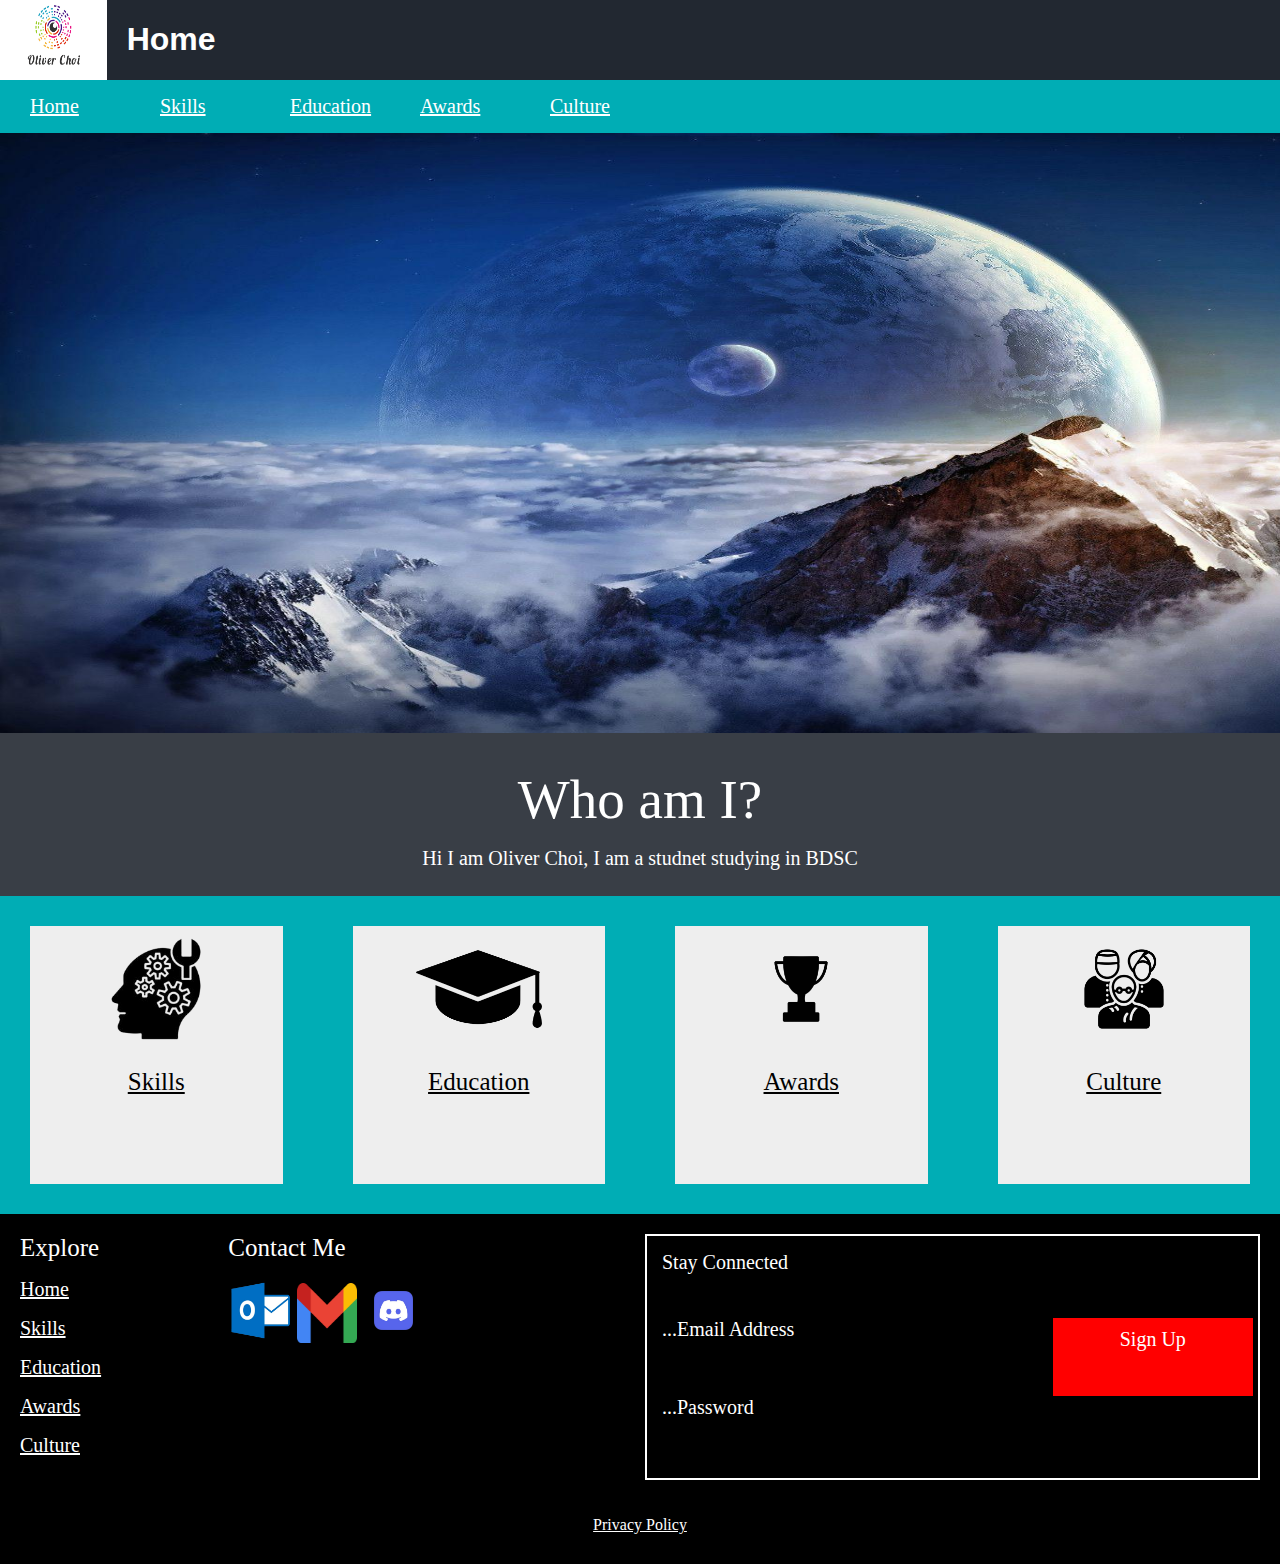
<file: index.html>
<!DOCTYPE html>
    <html lang="en">
        <head>
            <Title>Home</Title>
            <link rel="stylesheet" href="css/style.css" type="text/css">            
        </head>
        
        <body>            
            <div class="Wrapper">
                
                <div class="Header">
                    <div class="Logo">
                        <img src="Images/Logo.png" alt="Logo" width="65" height="65" id="LOGO_IMG">
                    </div>
                    <div class="Title"><a style="color: white; font-family: sans-serif;"><h1>Home</h1></a>
                    
                    
                    </div>
                </div>
                <div class="Navagation">
                    <div class="Home"><a href="index.html" style="color: white; font-family: Roboto; font-size: 20px;">Home</a></div>
                    <div class="Skills"><a href="Skills.html" style="color: white; font-family: Roboto; font-size: 20px;">Skills</a></div>
                    <div class="Education"><a href="Education.html" style="color: white; font-family: Roboto; font-size: 20px;">Education</a></div>
                    <div class="Awards"><a href="Awards.html" style="color: white; font-family: Roboto; font-size: 20px;">Awards</a></div>
                    <div class="Culture"><a href="Culture.html" style="color: white; font-family: Roboto; font-size: 20px;">Culture</a></div>
                </div>    
                <div class="ImageScrollbar">
                    <img src="Images/Planet_Wallpaper.jpg" alt="Planet_Wallpaper" width="1800" height="600">                
                </div>
                <div id="Content_Home">
                    <div class="Intro">
                        <p></p>
                        <a style="color: white; font-size: 55px; font-family: Roboto">Who am I?</a>
                        <p></p>
                        <a style="color: white; font-size: 20px; font-family: Roboto">Hi I am Oliver Choi, I am a studnet studying in BDSC</a>
                        <p></p>
                    
                    
                    
                    
                    </div>
                    <div class="Tabs">
                        <div class="SkillsT">
                            <img src="Images/Skills2.png" alt="Skills_logo" id="TABS_IMG">
                            <p></p>
                            <p></p>
                            <a href="Skills.html" style="color: black; font-size: 25px; font-family: Roboto;">Skills</a>
                            
                        </div>
                        <div class="EducationT">
                            
                            <img src="Images/Education.png" alt="Skills_logo" id="TABS_IMG">
                            <p></p>
                            <p></p>
                            <a href="Education.html" style="color: black; font-size: 25px; font-family: Roboto;">Education</a>
                        
                        </div>
                        <div class="AwardsT">
                            
                            <img src="Images/Awards.png" alt="Skills_logo" id="TABS_IMG">
                            <p></p>
                            <p></p>
                            <a href="Awards.html" style="color: black; font-size: 25px; font-family: Roboto;">Awards</a>
                                                
                        </div>
                        <div class="CultureT">
                            
                            <img src="Images/Culture.png" alt="Skills_logo" id="TABS_IMG">
                            <p></p>
                            <p></p>
                            <a href="Culture.html" style="color: black; font-size: 25px; font-family: Roboto;">Culture</a>
                            
                        </div>
                    </div>                                        
                </div> 
                <div class="Footer">
                    <div class="Explore">
                        <a style="color: white; font-size: 25px; font-family: Roboto;">Explore</a>
                        <p></p>
                        <a href="index.html" style="color: white; font-size: 20px; font-family: Roboto;">Home</a>
                        <p></p>
                        <a href="Skills.html" style="color: white; font-size: 20px; font-family: Roboto;">Skills</a>
                        <p></p>
                        <a href="Education.html" style="color: white; font-size: 20px; font-family: Roboto;">Education</a>
                        <p></p>
                        <a href="Awards.html" style="color: white; font-size: 20px; font-family: Roboto;">Awards</a>
                        <p></p>
                        <a href="Culture.html" style="color: white; font-size: 20px; font-family: Roboto;">Culture</a>
                    </div>
                    <div class="ContactMe">
                        <a style="color: white; font-size: 25px; font-family: Roboto;">Contact Me</a>
                        <p></p>
                        <a href="https://outlook.office.com/mail/"><img src="Images/Outlook_logo.png" alt="Outlook_logo" width="65" height="65"></a>
                        <a href="https://mail.google.com/mail/u/0/#inbox"><img src="Images/Gmail_logo.png" alt="Gmail_logo" width="60" height="60"></a>
                        <a href="https://discord.com/login"><img src="Images/Discord_logo.png" alt="Discord_logo" width="65" height="65"></a>
                    
                    </div>
                    <div class="Email"> <!--This is just for show-->
                        <div class="Stay_Connected"><a style="color: white; color: white; font-size: 20px; font-family: Roboto;">Stay Connected</a></div>
                        <div class="Email_Address"><a style="color: white; color: white; font-size: 20px; font-family: Roboto;">...Email Address</a></div>
                        <div class="Password"><a style="color: white; color: white; font-size: 20px; font-family: Roboto;">...Password</a></div>  <!--this is a joke-->
                        <div class="Sign_Up"><a style="color: white; color: white; font-size: 20px; font-family: Roboto;">Sign Up</a></div>
                    </div>
                    <div class="PrivacyPolicy">
                        <p></p>    
                        <a href="PrivacyPolicy.html" style="color: white;">Privacy Policy</a>
                    </div>
                    
                </div>                
            </div>
        </body>
    </html>
</file>
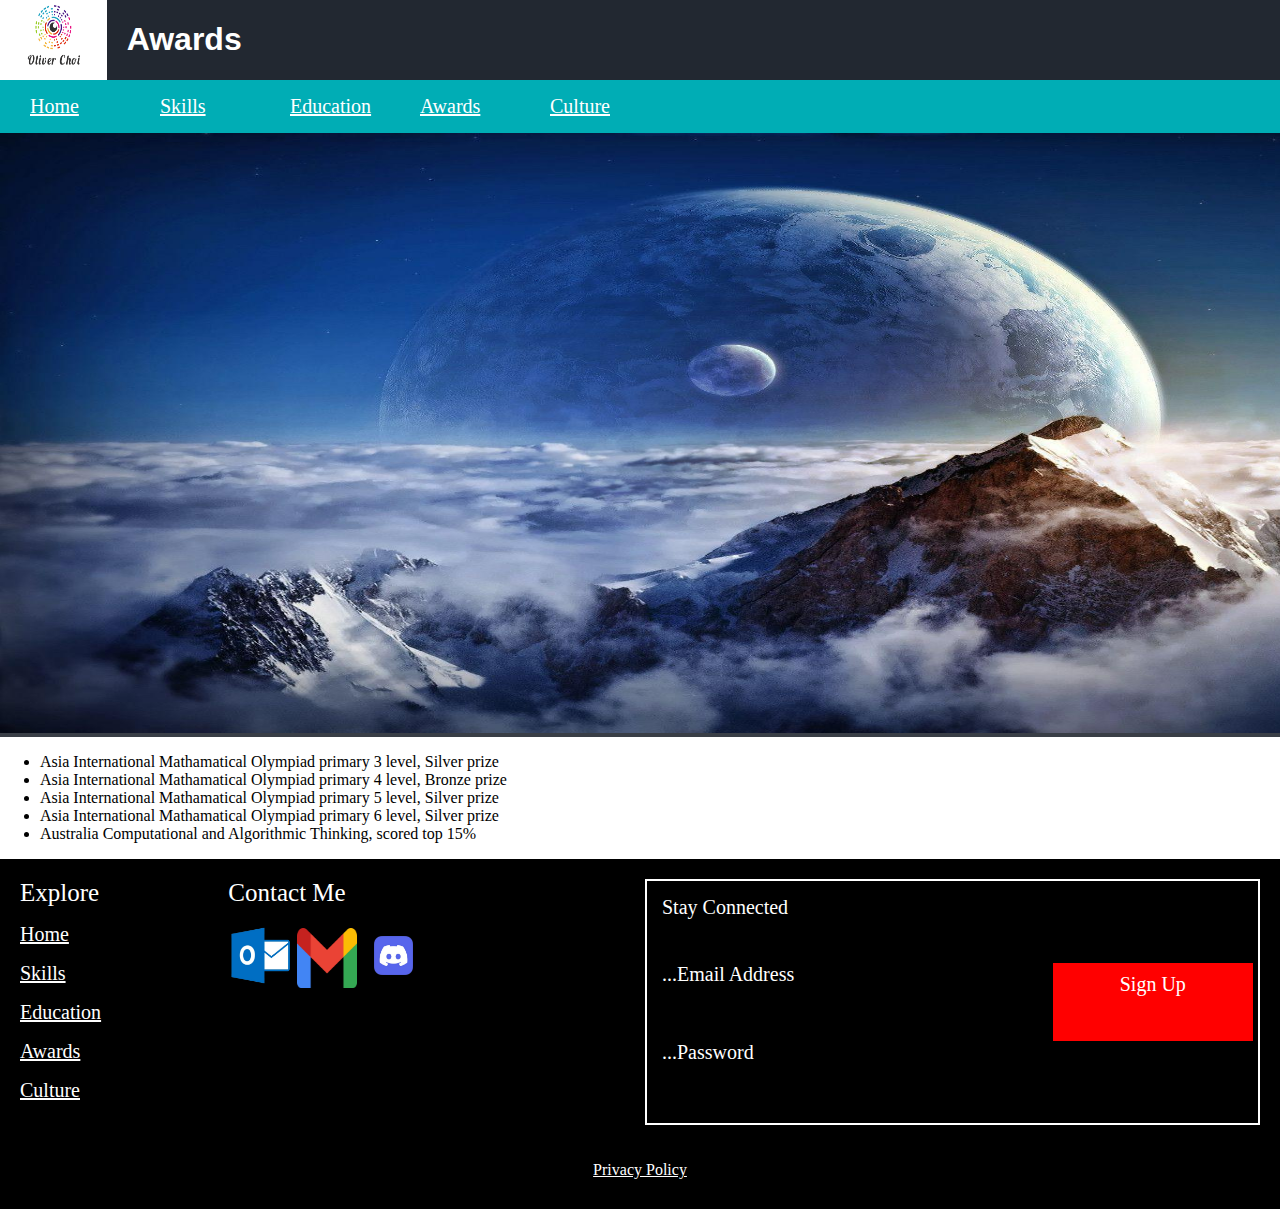
<file: Awards.html>
<!DOCTYPE html>
    <html lang="en">
        <head>
            <Title>Awards</Title>
            <link rel="stylesheet" href="css/style.css" type="text/css">
        </head>
        
        <body>            
            <div class="Wrapper">
                
                <div class="Header">
                    <div class="Logo">
                        <img src="Images/Logo.png" alt="Logo" width="65" height="65" id="LOGO_IMG">
                    </div>
                    <div class="Title"><a style="color: white; font-family: sans-serif;"><h1>Awards</h1></a>
                    
                    
                    </div>
                </div>
                <div class="Navagation">
                    <div class="Home"><a href="index.html" style="color: white; font-family: Roboto; font-size: 20px;">Home</a></div>
                    <div class="Skills"><a href="Skills.html" style="color: white; font-family: Roboto; font-size: 20px;">Skills</a></div>
                    <div class="Education"><a href="Education.html" style="color: white; font-family: Roboto; font-size: 20px;">Education</a></div>
                    <div class="Awards"><a href="Awards.html" style="color: white; font-family: Roboto; font-size: 20px;">Awards</a></div>
                    <div class="Culture"><a href="Culture.html" style="color: white; font-family: Roboto; font-size: 20px;">Culture</a></div>
                </div>    
                <div class="ImageScrollbar">
                    <img src="Images/Planet_Wallpaper.jpg" alt="Planet_Wallpaper" width="1800" height="600">                
                </div>
                <div id="Content_Awards">
                    <ul>
                        <li>Asia International Mathamatical Olympiad primary 3 level, Silver prize</li>
                        <li>Asia International Mathamatical Olympiad primary 4 level, Bronze prize</li>
                        <li>Asia International Mathamatical Olympiad primary 5 level, Silver prize</li>
                        <li>Asia International Mathamatical Olympiad primary 6 level, Silver prize</li>
                        <li>Australia Computational and Algorithmic Thinking, scored top 15%</li>
                        
                    </ul>
                                                            
                </div> 
                <div class="Footer">
                    <div class="Explore">
                        <a style="color: white; font-size: 25px; font-family: Roboto;">Explore</a>
                        <p></p>
                        <a href="index.html" style="color: white; font-size: 20px; font-family: Roboto;">Home</a>
                        <p></p>
                        <a href="Skills.html" style="color: white; font-size: 20px; font-family: Roboto;">Skills</a>
                        <p></p>
                        <a href="Education.html" style="color: white; font-size: 20px; font-family: Roboto;">Education</a>
                        <p></p>
                        <a href="Awards.html" style="color: white; font-size: 20px; font-family: Roboto;">Awards</a>
                        <p></p>
                        <a href="Culture.html" style="color: white; font-size: 20px; font-family: Roboto;">Culture</a>
                    </div>
                    <div class="ContactMe">
                        <a style="color: white; font-size: 25px; font-family: Roboto;">Contact Me</a>
                        <p></p>
                        <a href="https://outlook.office.com/mail/"><img src="Images/Outlook_logo.png" alt="Outlook_logo" width="65" height="65"></a>
                        <a href="https://mail.google.com/mail/u/0/#inbox"><img src="Images/Gmail_logo.png" alt="Gmail_logo" width="60" height="60"></a>
                        <a href="https://discord.com/login"><img src="Images/Discord_logo.png" alt="Discord_logo" width="65" height="65"></a>
                    
                    </div>
                    <div class="Email"> <!--This is just for show-->
                        <div class="Stay_Connected"><a style="color: white; color: white; font-size: 20px; font-family: Roboto;">Stay Connected</a></div>
                        <div class="Email_Address"><a style="color: white; color: white; font-size: 20px; font-family: Roboto;">...Email Address</a></div>
                        <div class="Password"><a style="color: white; color: white; font-size: 20px; font-family: Roboto;">...Password</a></div>  <!--this is a joke-->
                        <div class="Sign_Up"><a style="color: white; color: white; font-size: 20px; font-family: Roboto;">Sign Up</a></div>
                    </div>
                    <div class="PrivacyPolicy">
                        <p></p>    
                        <a href="PrivacyPolicy.html" style="color: white;">Privacy Policy</a>
                    </div>
                    
                </div>                
            </div>
        </body>
    </html>
</file>
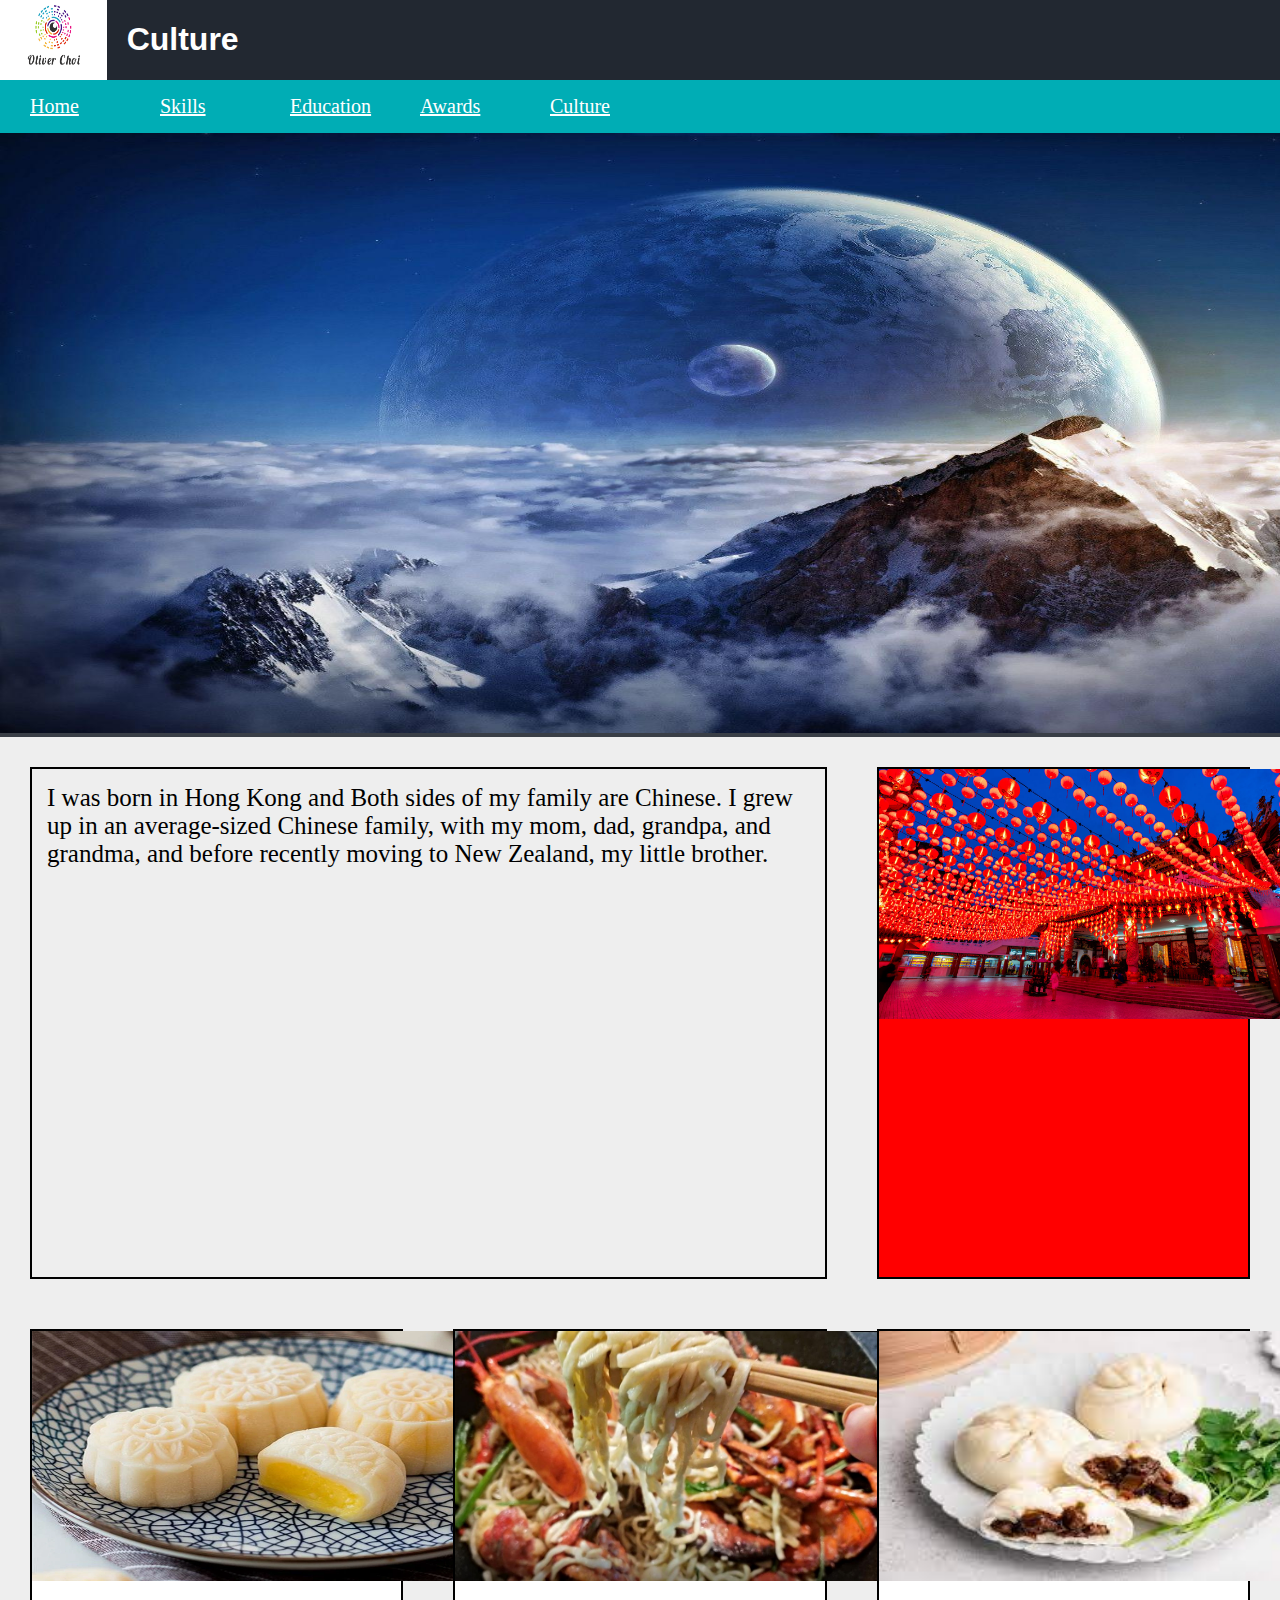
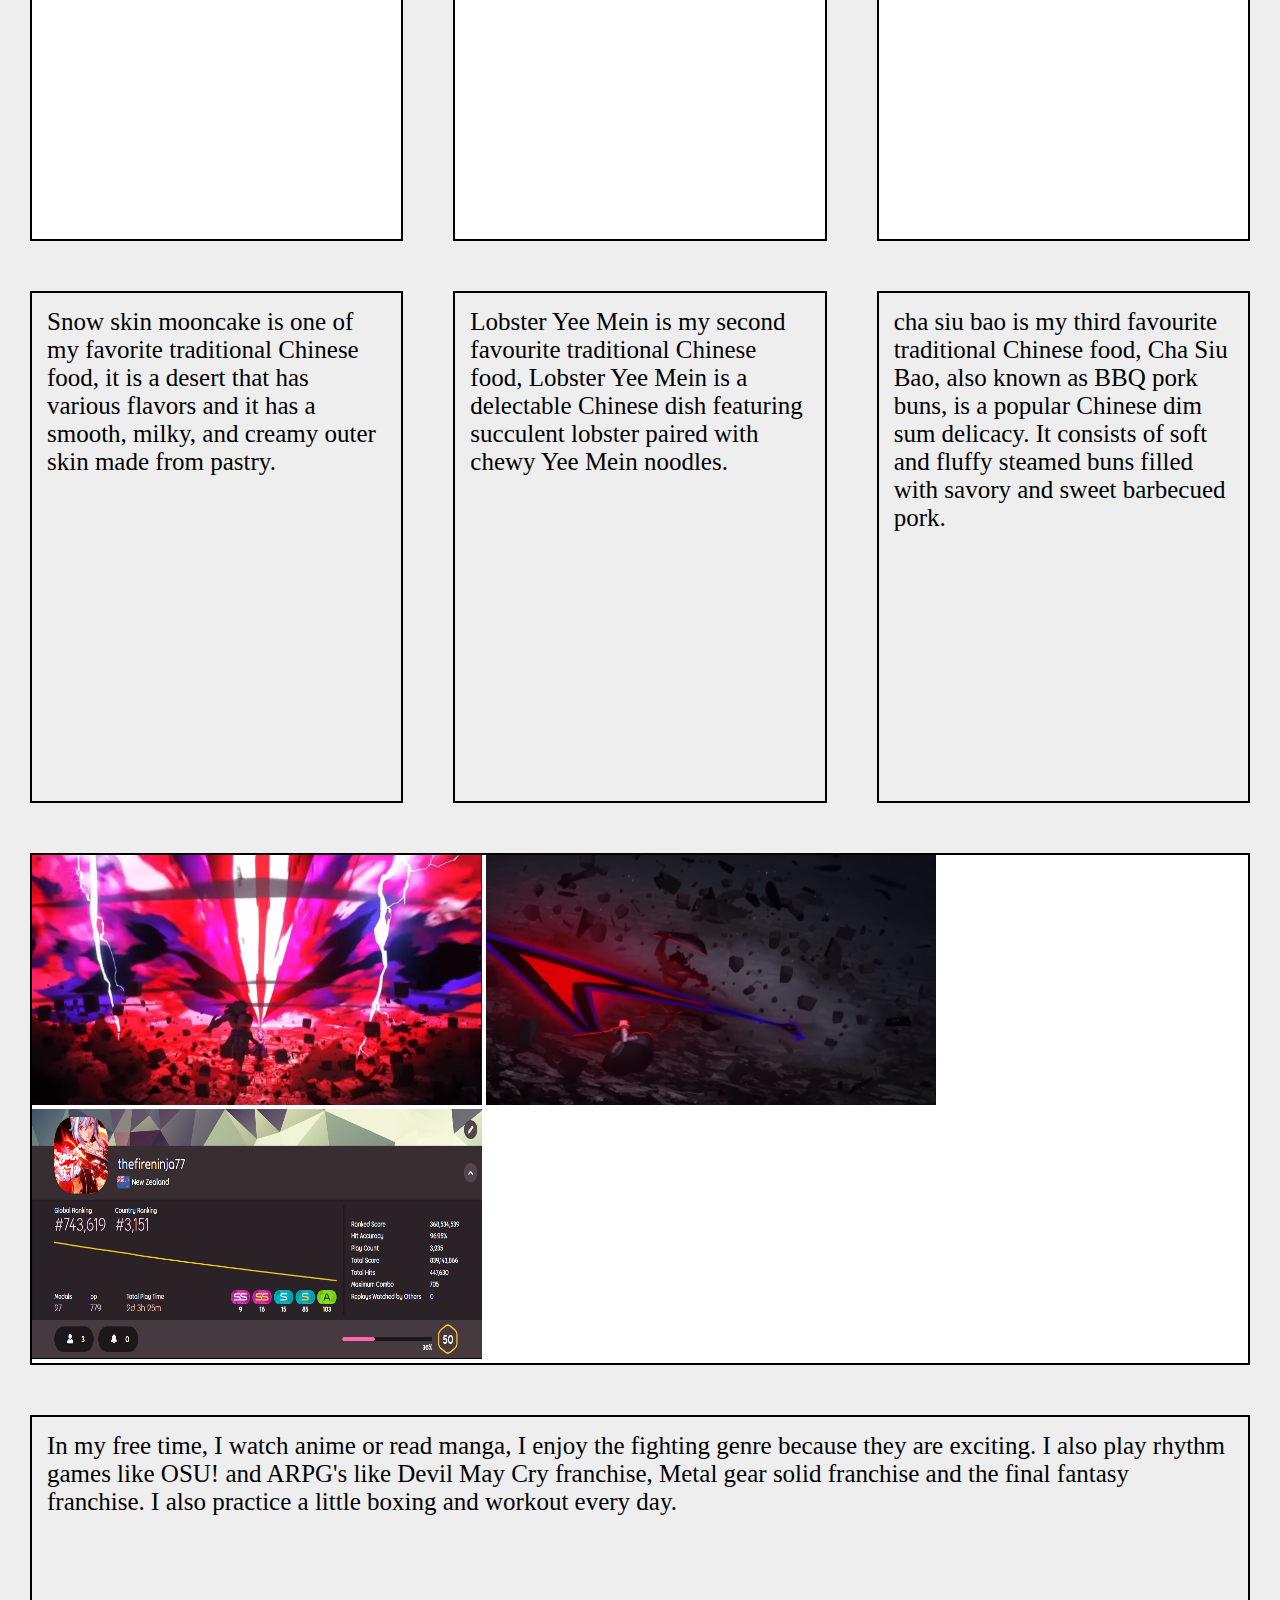
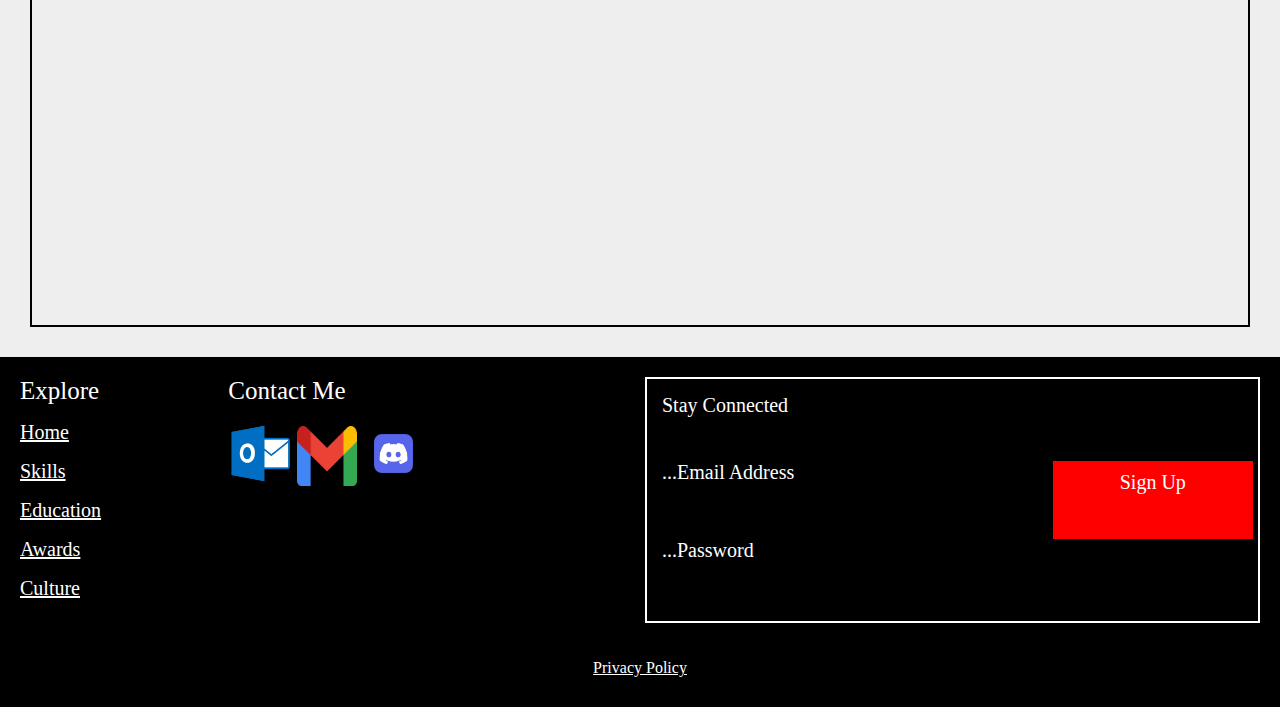
<file: Culture.html>
<!DOCTYPE html>
    <html lang="en">
        <head>
            <Title>Culture</Title>
            <link rel="stylesheet" href="css/style.css" type="text/css">
        </head>
        
        <body>            
            <div class="Wrapper">
                
                <div class="Header">
                    <div class="Logo">
                        <img src="Images/Logo.png" alt="Logo" width="65" height="65" id="LOGO_IMG">
                    </div>
                    <div class="Title"><a style="color: white; font-family: sans-serif;"><h1>Culture</h1></a>
                    
                    
                    </div>
                </div>
                <div class="Navagation">
                    <div class="Home"><a href="index.html" style="color: white; font-family: Roboto; font-size: 20px;">Home</a></div>
                    <div class="Skills"><a href="Skills.html" style="color: white; font-family: Roboto; font-size: 20px;">Skills</a></div>
                    <div class="Education"><a href="Education.html" style="color: white; font-family: Roboto; font-size: 20px;">Education</a></div>
                    <div class="Awards"><a href="Awards.html" style="color: white; font-family: Roboto; font-size: 20px;">Awards</a></div>
                    <div class="Culture"><a href="Culture.html" style="color: white; font-family: Roboto; font-size: 20px;">Culture</a></div>
                </div>    
                <div class="ImageScrollbar">
                    <img src="Images/Planet_Wallpaper.jpg" alt="Planet_Wallpaper" width="1800" height="600">                
                </div>





                <div id="Content_Culture">
                    <div class="Asian_TXT">
                        <a style="color: black; font-family: Roboto; font-size: 25px;">I was born in Hong Kong and Both sides of my family are Chinese. I grew up in an average-sized Chinese family, with my mom, dad, grandpa, and grandma, and before recently moving to New Zealand, my little brother.</a>
                        

                    </div>
                    <div class="Asian_IMG">
                        <img src="Images/Asian.png" alt="Asian_img" width="450" height="250">


                    </div>     

                    <div class="Food1_TXT">
                        <a style="color: black; font-family: Roboto; font-size: 25px;">Snow skin mooncake is one of my favorite traditional Chinese food, it is a desert that has various flavors and it has a smooth, milky, and creamy outer skin made from pastry.</a>
                        

                    </div>
                    <div class="Food1_IMG">
                        <img src="Images/Food1.png" alt="Food1_IMG" width="450" height="250">


                    </div>
                    <div class="Food2_TXT">
                        <a style="color: black; font-family: Roboto; font-size: 25px;">Lobster Yee Mein is my second favourite traditional Chinese food, Lobster Yee Mein is a delectable Chinese dish featuring succulent lobster paired with chewy Yee Mein noodles.</a>
                        

                    </div>
                    <div class="Food2_IMG">
                        <img src="Images/Food2.png" alt="Food2_IMG" width="450" height="250">


                    </div>
                    <div class="Food3_TXT">
                        <a style="color: black; font-family: Roboto; font-size: 25px;">cha siu bao is my third favourite traditional Chinese food, Cha Siu Bao, also known as BBQ pork buns, is a popular Chinese dim sum delicacy. It consists of soft and fluffy steamed buns filled with savory and sweet barbecued pork.</a>
                        

                    </div>
                    <div class="Food3_IMG">
                        <img src="Images/Food3.png" alt="Food3_IMG" width="450" height="250">


                    </div>
                    <div class="Intrests_TXT">
                        <a style="color: black; font-family: Roboto; font-size: 25px;">In my free time, I watch anime or read manga, I enjoy the fighting genre because they are exciting. I also play rhythm games like OSU! and ARPG's like Devil May Cry franchise, Metal gear solid franchise and the final fantasy franchise. I also practice a little boxing and workout every day.</a>
                        

                    </div>
                    <div class="Intrests_IMG">
                        <img src="Images/Anime.png" alt="Asian_IMG" width="450" height="250">
                        <img src="Images/Anime2.png" alt="OSU" width="450" height="250">
                        <img src="Images/OSU.png" alt="OSU" width="450" height="250">
                    </div>



                </div> 







                <div class="Footer">
                    <div class="Explore">
                        <a style="color: white; font-size: 25px; font-family: Roboto;">Explore</a>
                        <p></p>
                        <a href="index.html" style="color: white; font-size: 20px; font-family: Roboto;">Home</a>
                        <p></p>
                        <a href="Skills.html" style="color: white; font-size: 20px; font-family: Roboto;">Skills</a>
                        <p></p>
                        <a href="Education.html" style="color: white; font-size: 20px; font-family: Roboto;">Education</a>
                        <p></p>
                        <a href="Awards.html" style="color: white; font-size: 20px; font-family: Roboto;">Awards</a>
                        <p></p>
                        <a href="Culture.html" style="color: white; font-size: 20px; font-family: Roboto;">Culture</a>
                    </div>
                    <div class="ContactMe">
                        <a style="color: white; font-size: 25px; font-family: Roboto;">Contact Me</a>
                        <p></p>
                        <a href="https://outlook.office.com/mail/"><img src="Images/Outlook_logo.png" alt="Outlook_logo" width="65" height="65"></a>
                        <a href="https://mail.google.com/mail/u/0/#inbox"><img src="Images/Gmail_logo.png" alt="Gmail_logo" width="60" height="60"></a>
                        <a href="https://discord.com/login"><img src="Images/Discord_logo.png" alt="Discord_logo" width="65" height="65"></a>
                    
                    </div>
                    <div class="Email"> <!--This is just for show-->
                        <div class="Stay_Connected"><a style="color: white; color: white; font-size: 20px; font-family: Roboto;">Stay Connected</a></div>
                        <div class="Email_Address"><a style="color: white; color: white; font-size: 20px; font-family: Roboto;">...Email Address</a></div>
                        <div class="Password"><a style="color: white; color: white; font-size: 20px; font-family: Roboto;">...Password</a></div>  <!--this is a joke-->
                        <div class="Sign_Up"><a style="color: white; color: white; font-size: 20px; font-family: Roboto;">Sign Up</a></div>
                    </div>
                    <div class="PrivacyPolicy">
                        <p></p>    
                        <a href="PrivacyPolicy.html" style="color: white;">Privacy Policy</a>
                    </div>
                    
                </div>                
            </div>
        </body>
    </html>
</file>
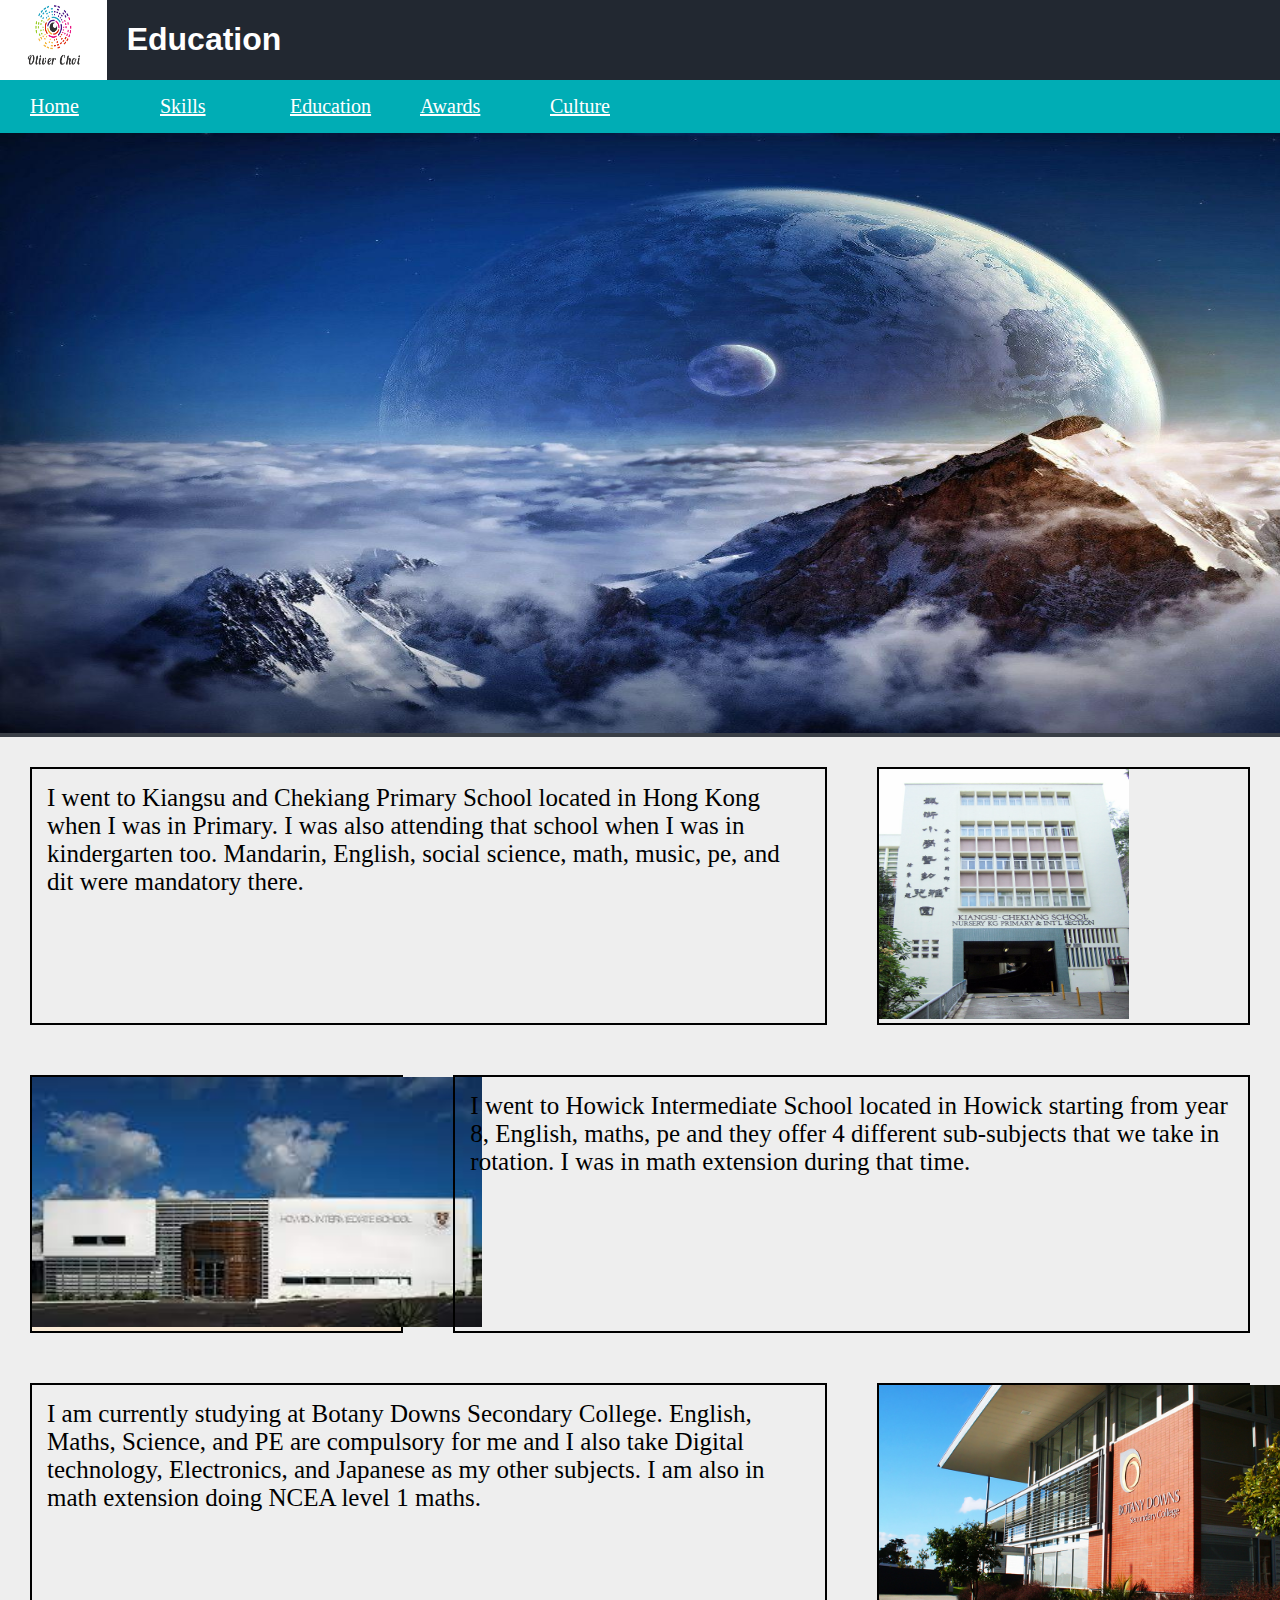
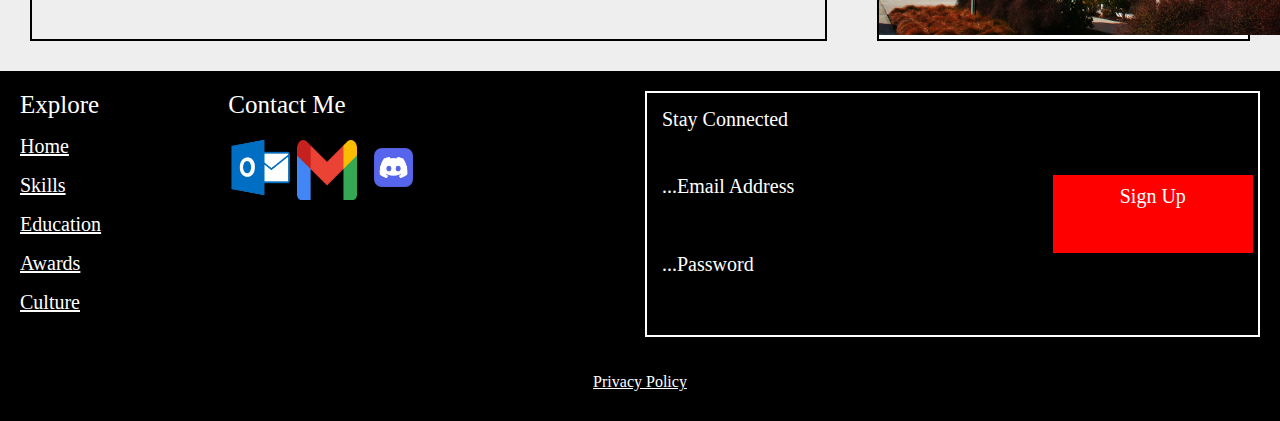
<file: Education.html>
<!DOCTYPE html>
    <html lang="en">
        <head>
            <Title>Education</Title>
            <link rel="stylesheet" href="css/style.css" type="text/css">
        </head>
        
        <body>            
            <div class="Wrapper">
                
                <div class="Header">
                    <div class="Logo">
                        <img src="Images/Logo.png" alt="Logo" width="65" height="65" id="LOGO_IMG">
                    </div>
                    <div class="Title"><a style="color: white; font-family: sans-serif;"><h1>Education</h1></a>
                    
                    
                    </div>
                </div>
                <div class="Navagation">
                    <div class="Home"><a href="index.html" style="color: white; font-family: Roboto; font-size: 20px;">Home</a></div>
                    <div class="Skills"><a href="Skills.html" style="color: white; font-family: Roboto; font-size: 20px;">Skills</a></div>
                    <div class="Education"><a href="Education.html" style="color: white; font-family: Roboto; font-size: 20px;">Education</a></div>
                    <div class="Awards"><a href="Awards.html" style="color: white; font-family: Roboto; font-size: 20px;">Awards</a></div>
                    <div class="Culture"><a href="Culture.html" style="color: white; font-family: Roboto; font-size: 20px;">Culture</a></div>
                </div>    
                <div class="ImageScrollbar">
                    <img src="Images/Planet_Wallpaper.jpg" alt="Planet_Wallpaper" width="1800" height="600">                
                </div>



                <div id="Content_Education">
                    <div class="KCPS_TXT">
                        <a style="color: black; font-family: Roboto; font-size: 25px;">I went to Kiangsu and Chekiang Primary School located in Hong Kong when I was in Primary. I was also attending that school when I was in kindergarten too. Mandarin, English, social science, math, music, pe, and dit were mandatory there.</a>
                        

                    </div>
                    <div class="KCPS_IMG">
                        <img src="Images/KCPS.png" alt="KCPS_IMG" width="250" height="250">


                    </div>
                    <div class="HIS_IMG">
                        <img src="Images/HIS.png" alt="HIS_IMG" width="450" height="250">
                        

                    </div>
                    <div class="HIS_TXT">
                        <a style="color: black; font-family: Roboto; font-size: 25px;">I went to Howick Intermediate School located in Howick starting from year 8, English, maths, pe and they offer 4 different sub-subjects that we take in rotation. I was in math extension during that time.</a>


                    </div>
                    <div class="BDSC_TXT">
                        <a style="color: black; font-family: Roboto; font-size: 25px;">I am currently studying at Botany Downs Secondary College. English, Maths, Science, and PE are compulsory for me and I also take Digital technology, Electronics, and Japanese as my other subjects. I am also in math extension doing NCEA level 1 maths.</a>


                    </div>
                    <div class="BDSC_IMG">
                        <img src="Images/BDSC.png" alt="BDSC_IMG" width="450" height="250">


                    </div>
                    
                    

                </div>        
                <div class="Footer">
                    <div class="Explore">
                        <a style="color: white; font-size: 25px; font-family: Roboto;">Explore</a>
                        <p></p>
                        <a href="index.html" style="color: white; font-size: 20px; font-family: Roboto;">Home</a>
                        <p></p>
                        <a href="Skills.html" style="color: white; font-size: 20px; font-family: Roboto;">Skills</a>
                        <p></p>
                        <a href="Education.html" style="color: white; font-size: 20px; font-family: Roboto;">Education</a>
                        <p></p>
                        <a href="Awards.html" style="color: white; font-size: 20px; font-family: Roboto;">Awards</a>
                        <p></p>
                        <a href="Culture.html" style="color: white; font-size: 20px; font-family: Roboto;">Culture</a>
                    </div>
                    <div class="ContactMe">
                        <a style="color: white; font-size: 25px; font-family: Roboto;">Contact Me</a>
                        <p></p>
                        <a href="https://outlook.office.com/mail/"><img src="Images/Outlook_logo.png" alt="Outlook_logo" width="65" height="65"></a>
                        <a href="https://mail.google.com/mail/u/0/#inbox"><img src="Images/Gmail_logo.png" alt="Gmail_logo" width="60" height="60"></a>
                        <a href="https://discord.com/login"><img src="Images/Discord_logo.png" alt="Discord_logo" width="65" height="65"></a>
                    
                    </div>
                    <div class="Email"> <!--This is just for show-->
                        <div class="Stay_Connected"><a style="color: white; color: white; font-size: 20px; font-family: Roboto;">Stay Connected</a></div>
                        <div class="Email_Address"><a style="color: white; color: white; font-size: 20px; font-family: Roboto;">...Email Address</a></div>
                        <div class="Password"><a style="color: white; color: white; font-size: 20px; font-family: Roboto;">...Password</a></div>  <!--this is a joke-->
                        <div class="Sign_Up"><a style="color: white; color: white; font-size: 20px; font-family: Roboto;">Sign Up</a></div>
                    </div>
                    <div class="PrivacyPolicy">
                        <p></p>    
                        <a href="PrivacyPolicy.html" style="color: white;">Privacy Policy</a>
                    </div>
                    
                </div>                
            </div>
        </body>
    </html>
</file>
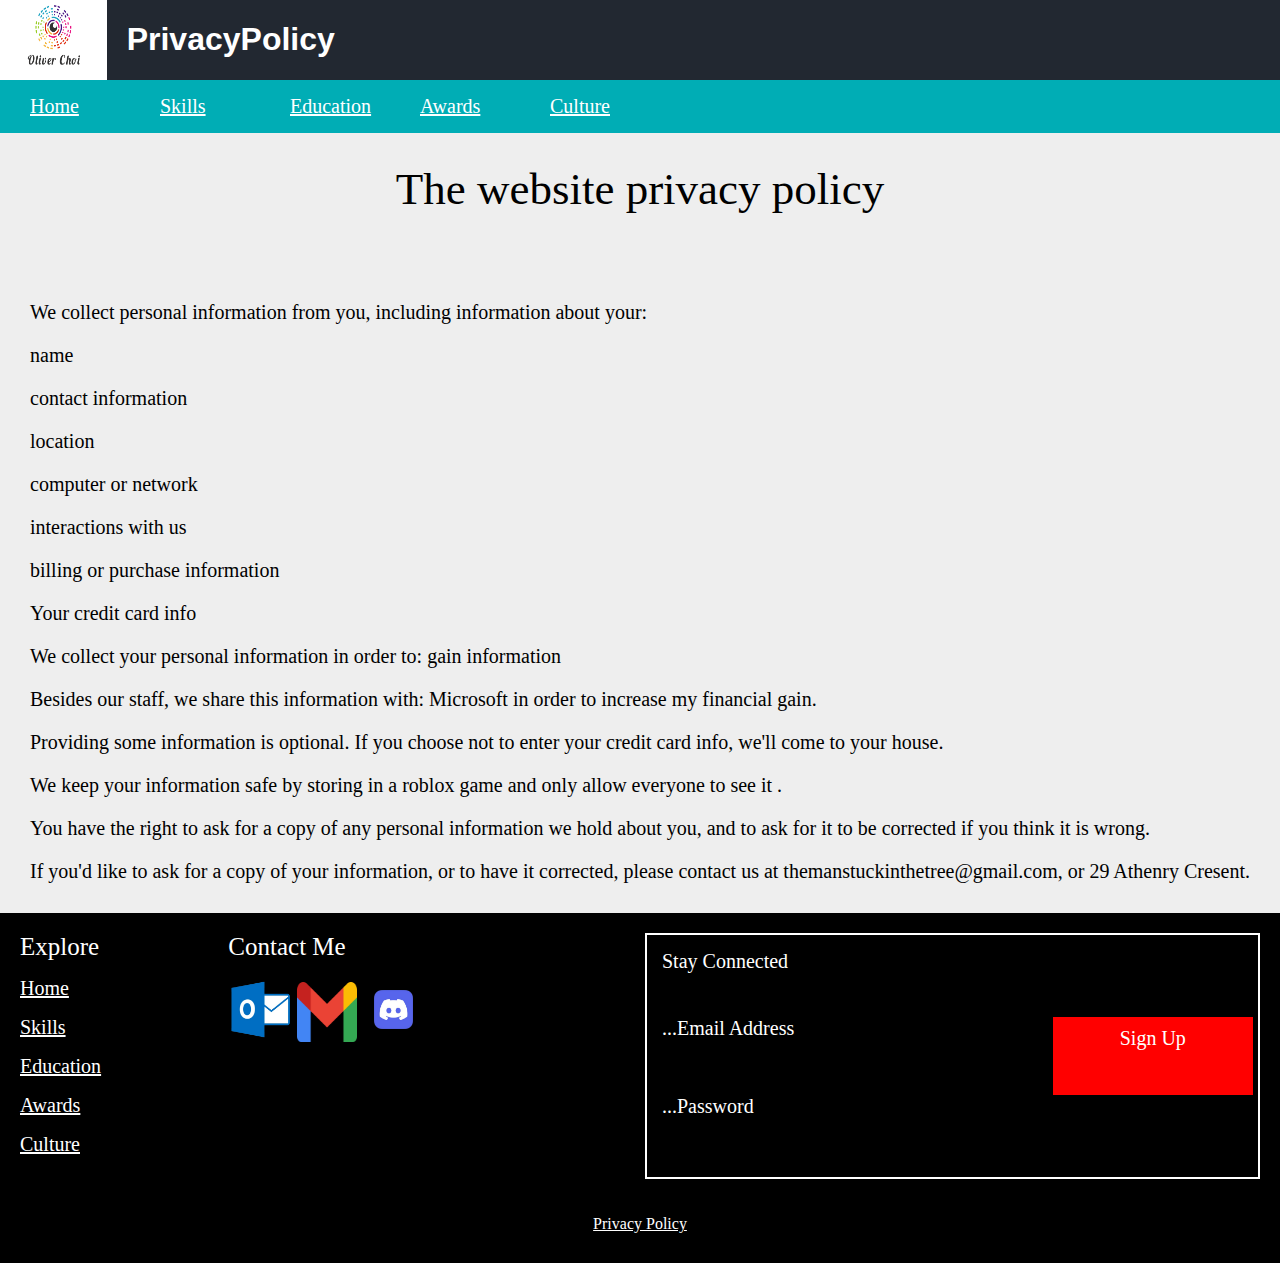
<file: PrivacyPolicy.html>
<!DOCTYPE html>
    <html lang="en">
        <head>
            <Title>PrivacyPolicy</Title>
            <link rel="stylesheet" href="css/style.css" type="text/css">
        </head>
        
        <body>            
            <div class="Wrapper">
                
                <div class="Header">
                    <div class="Logo">
                        <img src="Images/Logo.png" alt="Logo" width="65" height="65" id="LOGO_IMG">
                    </div>
                    <div class="Title"><a style="color: white; font-family: sans-serif;"><h1>PrivacyPolicy</h1></a>
                    
                    
                    </div>
                </div>
                <div class="Navagation">
                    <div class="Home"><a href="index.html" style="color: white; font-family: Roboto; font-size: 20px;">Home</a></div>
                    <div class="Skills"><a href="Skills.html" style="color: white; font-family: Roboto; font-size: 20px;">Skills</a></div>
                    <div class="Education"><a href="Education.html" style="color: white; font-family: Roboto; font-size: 20px;">Education</a></div>
                    <div class="Awards"><a href="Awards.html" style="color: white; font-family: Roboto; font-size: 20px;">Awards</a></div>
                    <div class="Culture"><a href="Culture.html" style="color: white; font-family: Roboto; font-size: 20px;">Culture</a></div>
                </div>    
                
                <div id="Content_PrivacyPolicy">
                    <div id="PrivacyPolicy_Title">
                        <a style="color: black; font-family: Roboto; font-size: 45px;">The website privacy policy</a>
                        <p></p>
                    </div>
                    <div id="PrivacyPolicy_Content">
                        <a style="color: black; font-family: Roboto; font-size: 20px;">
                            We collect personal information from you, including information about your:
                            <p></p>
                            name
                            <p></p>
                            contact information
                            <p></p>
                            location
                            <p></p>
                            computer or network
                            <p></p>
                            interactions with us
                            <p></p>
                            billing or purchase information
                            <p></p>
                            Your credit card info
                            <p></p>
                            We collect your personal information in order to: gain information
                            <p></p>
                            Besides our staff, we share this information with: Microsoft in order to increase my financial gain.
                            <p></p>
                            Providing some information is optional. If you choose not to enter your credit card info, we'll come to your house.
                            <p></p>
                            We keep your information safe by storing in a roblox game and only allow everyone to see it .
                            <p></p>
                            You have the right to ask for a copy of any personal information we hold about you, and to ask for it to be corrected if you think it is wrong.
                            <p></p>
                            If you'd like to ask for a copy of your information, or to have it corrected, please contact us at themanstuckinthetree@gmail.com, or 29 Athenry Cresent.
                        </a>                    
                    </div>   
                </div> 
                <div class="Footer">
                    <div class="Explore">
                        <a style="color: white; font-size: 25px; font-family: Roboto;">Explore</a>
                        <p></p>
                        <a href="index.html" style="color: white; font-size: 20px; font-family: Roboto;">Home</a>
                        <p></p>
                        <a href="Skills.html" style="color: white; font-size: 20px; font-family: Roboto;">Skills</a>
                        <p></p>
                        <a href="Education.html" style="color: white; font-size: 20px; font-family: Roboto;">Education</a>
                        <p></p>
                        <a href="Awards.html" style="color: white; font-size: 20px; font-family: Roboto;">Awards</a>
                        <p></p>
                        <a href="Culture.html" style="color: white; font-size: 20px; font-family: Roboto;">Culture</a>
                    </div>
                    <div class="ContactMe">
                        <a style="color: white; font-size: 25px; font-family: Roboto;">Contact Me</a>
                        <p></p>
                        <a href="https://outlook.office.com/mail/"><img src="Images/Outlook_logo.png" alt="Outlook_logo" width="65" height="65"></a>
                        <a href="https://mail.google.com/mail/u/0/#inbox"><img src="Images/Gmail_logo.png" alt="Gmail_logo" width="60" height="60"></a>
                        <a href="https://discord.com/login"><img src="Images/Discord_logo.png" alt="Discord_logo" width="65" height="65"></a>
                    
                    </div>
                    <div class="Email"> <!--This is just for show-->
                        <div class="Stay_Connected"><a style="color: white; color: white; font-size: 20px; font-family: Roboto;">Stay Connected</a></div>
                        <div class="Email_Address"><a style="color: white; color: white; font-size: 20px; font-family: Roboto;">...Email Address</a></div>
                        <div class="Password"><a style="color: white; color: white; font-size: 20px; font-family: Roboto;">...Password</a></div>  <!--this is a joke-->
                        <div class="Sign_Up"><a style="color: white; color: white; font-size: 20px; font-family: Roboto;">Sign Up</a></div>
                    </div>
                    <div class="PrivacyPolicy">
                        <p></p>    
                        <a href="PrivacyPolicy.html" style="color: white;">Privacy Policy</a>
                    </div>
                    
                </div>                
            </div>
        </body>
    </html> <!--The website privacy policy
        We collect personal information from you, including information about your:
        name
        contact information
        location
        computer or network
        interactions with us
        billing or purchase information
        Your credit card info
        We collect your personal information in order to: gain information
        Besides our staff, we share this information with: Microsoft in order to increase my financial gain.
        Providing some information is optional. If you choose not to enter your credit card info, we'll come to your house.
        We keep your information safe by storing in a roblox game and only allow everyone to see it .
        You have the right to ask for a copy of any personal information we hold about you, and to ask for it to be corrected if you think it is wrong.
        If you'd like to ask for a copy of your information, or to have it corrected, please contact us at themanstuckinthetree@gmail.com, or 29 Athenry Cresent.-->
</file>
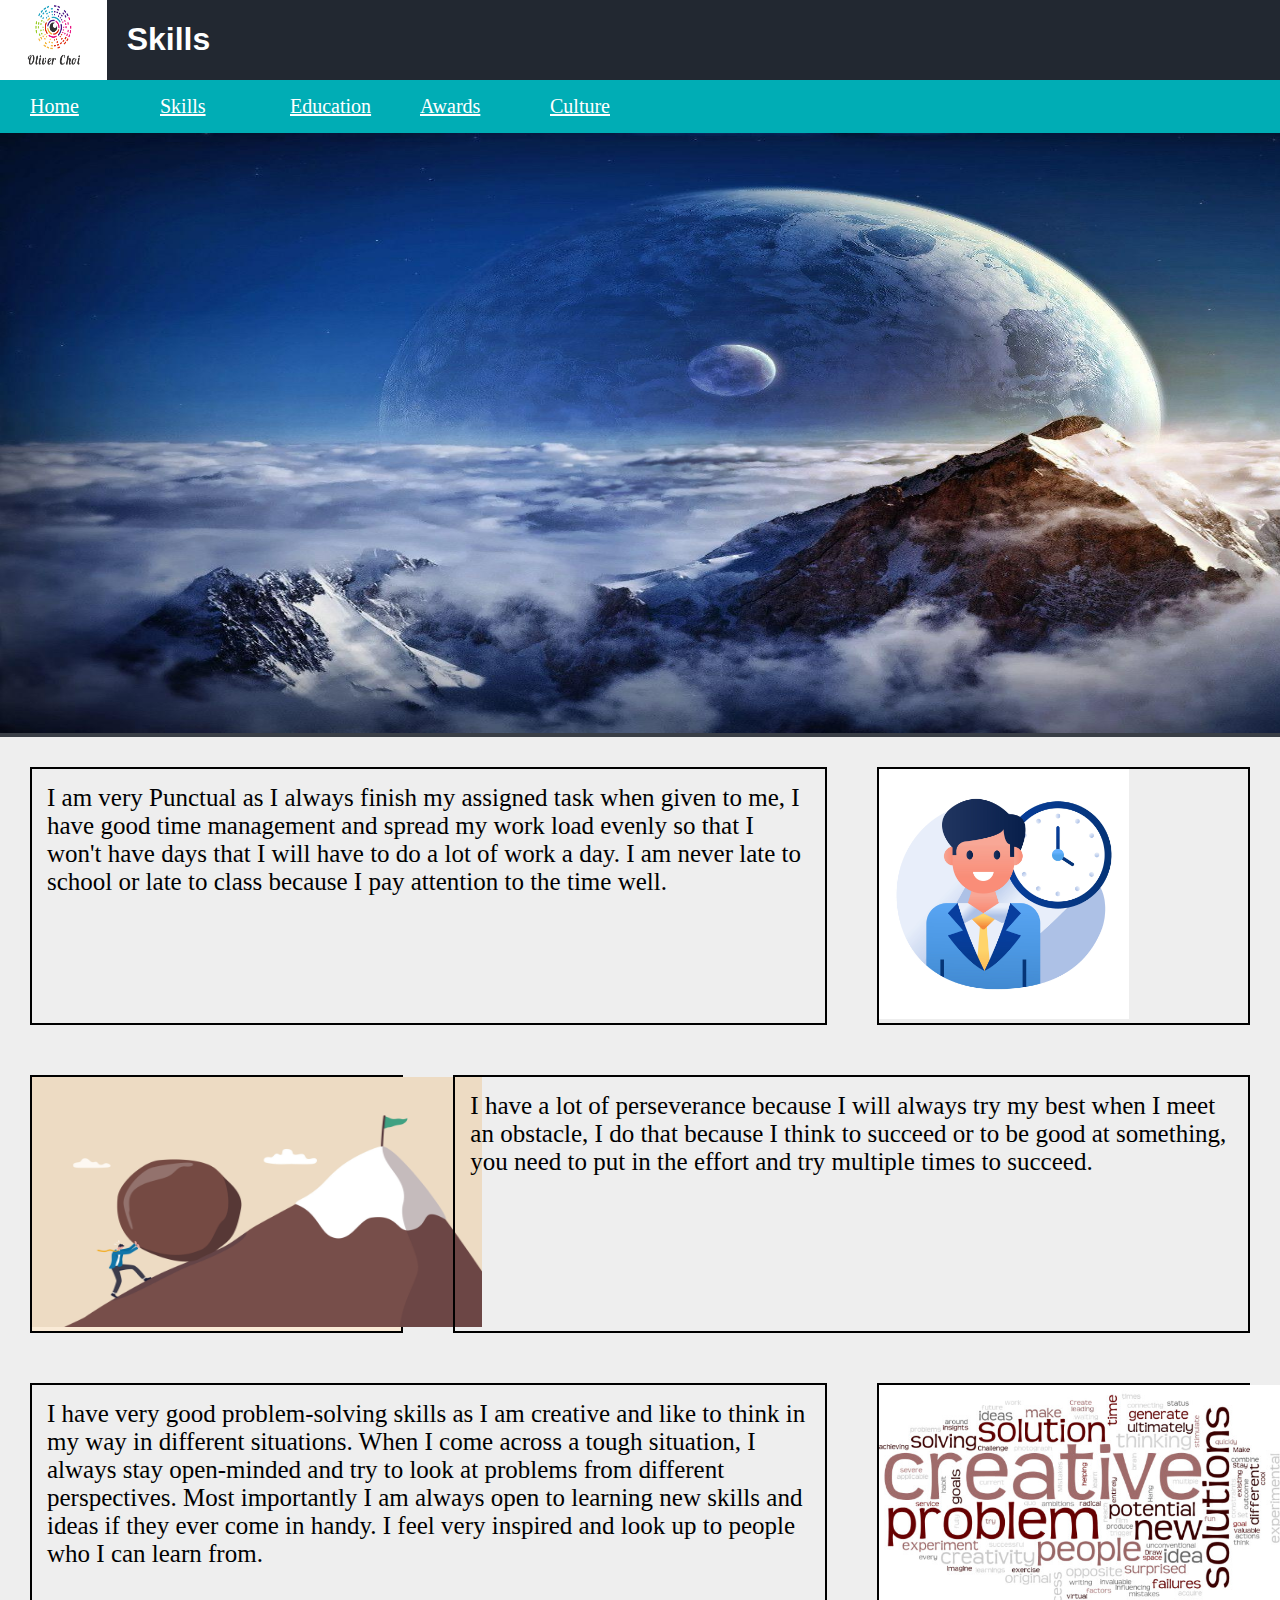
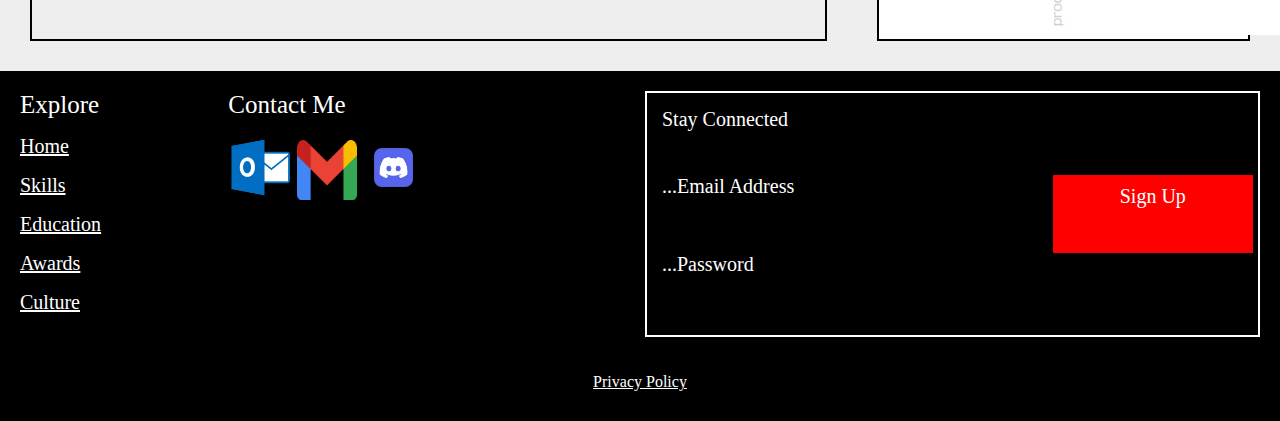
<file: Skills.html>
<!DOCTYPE html>
    <html lang="en">
        <head>
            <Title>Skills</Title>
            <link rel="stylesheet" href="css/style.css" type="text/css">
        </head>
        
        <body>            
            <div class="Wrapper">
                
                <div class="Header">
                    <div class="Logo">
                        <img src="Images/Logo.png" alt="Logo" width="65" height="65" id="LOGO_IMG">
                    </div>
                    <div class="Title"><a style="color: white; font-family: sans-serif;"><h1>Skills</h1></a>
                    
                    
                    </div>
                </div>
                <div class="Navagation">
                    <div class="Home"><a href="index.html" style="color: white; font-family: Roboto; font-size: 20px;">Home</a></div>
                    <div class="Skills"><a href="Skills.html" style="color: white; font-family: Roboto; font-size: 20px;">Skills</a></div>
                    <div class="Education"><a href="Education.html" style="color: white; font-family: Roboto; font-size: 20px;">Education</a></div>
                    <div class="Awards"><a href="Awards.html" style="color: white; font-family: Roboto; font-size: 20px;">Awards</a></div>
                    <div class="Culture"><a href="Culture.html" style="color: white; font-family: Roboto; font-size: 20px;">Culture</a></div>
                </div>    
                <div class="ImageScrollbar">
                    <img src="Images/Planet_Wallpaper.jpg" alt="Planet_Wallpaper" width="1800" height="600">                
                </div>


                <div id="Content_Skills">
                    <div class="Punctual_TXT">
                        <a style="color: black; font-family: Roboto; font-size: 25px;">I am very Punctual as I always finish my assigned task when given to me, I have good time management and spread my work load evenly so that I won't have days that I will have to do a lot of work a day. I am never late to school or late to class because I pay attention to the time well.</a>
                        

                    </div>
                    <div class="Punctual_IMG">
                        <img src="Images/Punctual.png" alt="Punctual_img" width="250" height="250">


                    </div>
                    <div class="Perseverance_IMG">
                        <img src="Images/Perseverance.png" alt="Perseverance_img" width="450" height="250">
                        

                    </div>
                    <div class="Perseverance_TXT">
                        <a style="color: black; font-family: Roboto; font-size: 25px;">I have a lot of perseverance because I will always try my best when I meet an obstacle, I do that because I think to succeed or to be good at something, you need to put in the effort and try multiple times to succeed.</a>


                    </div>
                    <div class="ProblemSolving_TXT">
                        <a style="color: black; font-family: Roboto; font-size: 25px;">I have very good problem-solving skills as I am creative and like to think in my way in different situations. When I come across a tough situation, I always stay open-minded and try to look at problems from different perspectives. Most importantly I am always open to learning new skills and ideas if they ever come in handy. I feel very inspired and look up to people who I can learn from.</a>


                    </div>
                    <div class="ProblemSolving_IMG">
                        <img src="Images/ProblemSolving.png" alt="ProblemSolving_img" width="450" height="250">


                    </div>




                </div> 
                <div class="Footer">
                    <div class="Explore">
                        <a style="color: white; font-size: 25px; font-family: Roboto;">Explore</a>
                        <p></p>
                        <a href="index.html" style="color: white; font-size: 20px; font-family: Roboto;">Home</a>
                        <p></p>
                        <a href="Skills.html" style="color: white; font-size: 20px; font-family: Roboto;">Skills</a>
                        <p></p>
                        <a href="Education.html" style="color: white; font-size: 20px; font-family: Roboto;">Education</a>
                        <p></p>
                        <a href="Awards.html" style="color: white; font-size: 20px; font-family: Roboto;">Awards</a>
                        <p></p>
                        <a href="Culture.html" style="color: white; font-size: 20px; font-family: Roboto;">Culture</a>
                    </div>
                    <div class="ContactMe">
                        <a style="color: white; font-size: 25px; font-family: Roboto;">Contact Me</a>
                        <p></p>
                        <a href="https://outlook.office.com/mail/"><img src="Images/Outlook_logo.png" alt="Outlook_logo" width="65" height="65"></a>
                        <a href="https://mail.google.com/mail/u/0/#inbox"><img src="Images/Gmail_logo.png" alt="Gmail_logo" width="60" height="60"></a>
                        <a href="https://discord.com/login"><img src="Images/Discord_logo.png" alt="Discord_logo" width="65" height="65"></a>
                    
                    </div>
                    <div class="Email"> <!--This is just for show-->
                        <div class="Stay_Connected"><a style="color: white; color: white; font-size: 20px; font-family: Roboto;">Stay Connected</a></div>
                        <div class="Email_Address"><a style="color: white; color: white; font-size: 20px; font-family: Roboto;">...Email Address</a></div>
                        <div class="Password"><a style="color: white; color: white; font-size: 20px; font-family: Roboto;">...Password</a></div>  <!--this is a joke-->
                        <div class="Sign_Up"><a style="color: white; color: white; font-size: 20px; font-family: Roboto;">Sign Up</a></div>
                    </div>
                    <div class="PrivacyPolicy">
                        <p></p>    
                        <a href="PrivacyPolicy.html" style="color: white;">Privacy Policy</a>
                    </div>
                    
                </div>                
            </div>
        </body>
    </html>
</file>
<file: css/style.css>
body {
    margin: 0px;
    
}

.wrapper {
    display: grid;     
    grid-template-columns: 1fr;
    grid-template-rows: auto;      
  }
       
  .Header {
    grid-column-start: 1; grid-column-end: 2;
    grid-row-start: 1; grid-row-end: 2;
    display: grid;    
    grid-template-columns: 1fr 1fr 1fr 1fr 1fr 1fr 1fr 1fr 1fr 1fr 1fr 1fr;
    grid-template-rows: 1fr;
    background-color: #222831;
  }

  .Logo {
    grid-column-start: 1; grid-column-end: 2;
    grid-row-start: 1; grid-row-end: 2;
    background-color: white;
    padding-top: 5px;
  }

  #LOGO_IMG {
    display: block;
    margin-left: auto;
    margin-right: auto;
    width: 50%;


  }
  
  .Title {
    grid-column-start: 2; grid-column-end: 13;
    grid-row-start: 1; grid-row-end: 2;
    background-color: #222831;
    padding-left: 20px;
    
  }

  .Navagation {
    grid-column-start: 1; grid-column-end: 2;
    grid-row-start: 2; grid-row-end: 3;
    display: grid;
    padding: 5px;
    grid-gap: 30px;
    grid-template-columns: 1fr 1fr 1fr 1fr 1fr 1fr 1fr 1fr 1fr 1fr;
    grid-template-rows: 1fr;
    background-color: #00ADB5;
  }

  .Home{
    grid-column-start: 1; grid-column-end: 2;
    grid-row-start: 1; grid-row-end: 2;
    background-color: #00ADB5;
    margin-left: auto;
    margin-right: auto;
    width: 50%;
    padding-top: 10px; padding-bottom: 10px;
  }
  .Skills{
    grid-column-start: 2; grid-column-end: 3;
    grid-row-start: 1; grid-row-end: 2;
    background-color: #00ADB5;
    margin-left: auto;
    margin-right: auto;
    width: 50%;
    padding-top: 10px; padding-bottom: 10px;
  }
  .Education{
    grid-column-start: 3; grid-column-end: 4;
    grid-row-start: 1; grid-row-end: 2;
    background-color: #00ADB5;
    margin-left: auto;
    margin-right: auto;
    width: 50%;
    padding-top: 10px; padding-bottom: 10px;
  }
  .Awards{
    grid-column-start: 4; grid-column-end: 5;
    grid-row-start: 1; grid-row-end: 2;
    background-color: #00ADB5;
    margin-left: auto;
    margin-right: auto;
    width: 50%;
    padding-top: 10px; padding-bottom: 10px;
  }
  .Culture{
    grid-column-start: 5; grid-column-end: 6;
    grid-row-start: 1; grid-row-end: 2;
    background-color: #00ADB5;
    margin-left: auto;
    margin-right: auto;
    width: 50%;
    padding-top: 10px; padding-bottom: 10px;
  }

  .ImageScrollbar {
    grid-column-start: 1; grid-column-end: 2;
    grid-row-start: 3; grid-row-end: 4;
    background-color: #393E46;
  }

  #Content_Home {
    grid-column-start: 1; grid-column-end: 2;
    grid-row-start: 4; grid-row-end: 5;
    display: grid;    
    grid-template-columns: 1fr;
    grid-template-rows: 1fr 1fr 1fr;
    
  }

  .Intro {
    grid-column-start: 1; grid-column-end: 2;
    grid-row-start: 1; grid-row-end: 2;
    background-color: #393E46;
    text-align: center;
    padding-top: 15px; padding-bottom: 10px;
  }
  .Tabs {
    grid-column-start: 1; grid-column-end: 2;
    grid-row-start: 2; grid-row-end: 4;
    display: grid;
    padding: 30px;
    grid-gap: 70px;
    grid-template-columns: 1fr 1fr 1fr 1fr;
    grid-template-rows: 1fr;
    background-color: #00ADB5;
  }
  .SkillsT {
    grid-column-start: 1; grid-column-end: 2;
    grid-row-start: 1; grid-row-end: 2;
    background-color: #EEEEEE;
    text-align: center;
  }
  #TABS_IMG{
    display: block;
    margin-left: auto;
    margin-right: auto;
    width: 50%;
  }
  .EducationT {
    grid-column-start: 2; grid-column-end: 3;
    grid-row-start: 1; grid-row-end: 2;
    background-color: #EEEEEE;
    text-align: center;
  }
  .AwardsT {
    grid-column-start: 3; grid-column-end: 4;
    grid-row-start: 1; grid-row-end: 2;
    background-color: #EEEEEE;
    text-align: center;
  }
  .CultureT {
    grid-column-start: 4; grid-column-end: 5;
    grid-row-start: 1; grid-row-end: 2;
    background-color: #EEEEEE;
    text-align: center;
  }
  #Content_PrivacyPolicy {    
    grid-column-start: 1; grid-column-end: 2;
    grid-row-start: 4; grid-row-end: 5;
    display: grid;
    padding: 30px;
    grid-gap: 70px;
    grid-template-columns: 1fr;
    grid-template-rows: auto;
    background-color: #EEEEEE;
  }
  #PrivacyPolicy_Title {
    text-align: center;
    grid-column-start: 1; grid-column-end: 2;
    grid-row-start: 1; grid-row-end: 2;
  }
  #PrivacyPolicy_Content {    
    grid-column-start: 1; grid-column-end: 2;
    grid-row-start: 2; grid-row-end: 3;
  }
  #Content_Skills {
    grid-column-start: 1; grid-column-end: 2;
    grid-row-start: 4; grid-row-end: 5;
    display: grid;
    padding: 30px;
    grid-gap: 50px;
    grid-template-columns: 1fr 1fr 1fr 1fr 1fr 1fr;
    grid-template-rows: 1fr 1fr 1fr;
    background-color: #EEEEEE;


  }
  .Punctual_TXT {
    grid-column-start: 1; grid-column-end: 5;
    grid-row-start: 1; grid-row-end: 2;
    padding: 15px;
    border:solid black 2px;
  }
  .Punctual_IMG {
    grid-column-start: 5; grid-column-end: 7;
    grid-row-start: 1; grid-row-end: 2;
       
    border:solid black 2px;
  }
  .Perseverance_TXT {
    grid-column-start: 3; grid-column-end: 7;
    grid-row-start: 2; grid-row-end: 3;
    padding: 15px;
    border:solid black 2px;
  }
  .Perseverance_IMG {
    grid-column-start: 1; grid-column-end: 3;
    grid-row-start: 2; grid-row-end: 3;
    background-color: antiquewhite;
    border:solid black 2px;
  }
  .ProblemSolving_TXT {
    grid-column-start: 1; grid-column-end: 5;
    grid-row-start: 3; grid-row-end: 4;
    padding: 15px;
    border:solid black 2px;
  }
  .ProblemSolving_IMG {
    grid-column-start: 5; grid-column-end: 7;
    grid-row-start: 3; grid-row-end: 4;
    background-color: white;
    border:solid black 2px;
  }



  #Content_Education {
    grid-column-start: 1; grid-column-end: 2;
    grid-row-start: 4; grid-row-end: 5;
    display: grid;
    padding: 30px;
    grid-gap: 50px;
    grid-template-columns: 1fr 1fr 1fr 1fr 1fr 1fr;
    grid-template-rows: 1fr 1fr 1fr;
    background-color: #EEEEEE;


  }
  .KCPS_TXT {
    grid-column-start: 1; grid-column-end: 5;
    grid-row-start: 1; grid-row-end: 2;
    padding: 15px;
    border:solid black 2px;
  }
  .KCPS_IMG {
    grid-column-start: 5; grid-column-end: 7;
    grid-row-start: 1; grid-row-end: 2;
       
    border:solid black 2px;
  }
  .HIS_TXT {
    grid-column-start: 3; grid-column-end: 7;
    grid-row-start: 2; grid-row-end: 3;
    padding: 15px;
    border:solid black 2px;
  }
  .HIS_IMG {
    grid-column-start: 1; grid-column-end: 3;
    grid-row-start: 2; grid-row-end: 3;
    background-color: antiquewhite;
    border:solid black 2px;
  }
  .BDSC_TXT {
    grid-column-start: 1; grid-column-end: 5;
    grid-row-start: 3; grid-row-end: 4;
    padding: 15px;
    border:solid black 2px;
  }
  .BDSC_IMG {
    grid-column-start: 5; grid-column-end: 7;
    grid-row-start: 3; grid-row-end: 4;
    background-color: white;
    border:solid black 2px;
  }

  #Content_Culture {
    grid-column-start: 1; grid-column-end: 2;
    grid-row-start: 4; grid-row-end: 5;
    display: grid;
    padding: 30px;
    grid-gap: 50px;
    grid-template-columns: 1fr 1fr 1fr 1fr 1fr 1fr;
    grid-template-rows: 1fr 1fr 1fr 1fr 1fr;
    background-color: #EEEEEE;

  }
  .Asian_TXT {
    grid-column-start: 1; grid-column-end: 5;
    grid-row-start: 1; grid-row-end: 2;
    padding: 15px;
    border:solid black 2px;
  }
  .Asian_IMG {
    grid-column-start: 5; grid-column-end: 7;
    grid-row-start: 1; grid-row-end: 2;
    background-color: red;
    border:solid black 2px;
  }
  .Food1_TXT {
    grid-column-start: 1; grid-column-end: 3;
    grid-row-start: 3; grid-row-end: 4;
    padding: 15px;
    border:solid black 2px;
  }
  .Food1_IMG {
    grid-column-start: 1; grid-column-end: 3;
    grid-row-start: 2; grid-row-end: 3;
    background-color: white;
    border:solid black 2px;
  }
  .Food2_TXT {
    grid-column-start: 3; grid-column-end: 5;
    grid-row-start: 3; grid-row-end: 4;
    padding: 15px;
    border:solid black 2px;
  }
  .Food2_IMG {
    grid-column-start: 3; grid-column-end: 5;
    grid-row-start: 2; grid-row-end: 3;
    background-color: white;
    border:solid black 2px;
  }
  .Food3_TXT {
    grid-column-start: 5; grid-column-end: 7;
    grid-row-start: 3; grid-row-end: 4;
    padding: 15px;
    border:solid black 2px;
  }
  .Food3_IMG {
    grid-column-start: 5; grid-column-end: 7;
    grid-row-start: 2; grid-row-end: 3;
    background-color: white;
    border:solid black 2px;
  }
  .Intrests_TXT {
    grid-column-start: 1; grid-column-end: 7;
    grid-row-start: 5; grid-row-end: 6;
    padding: 15px;
    border:solid black 2px;
  }
  .Intrests_IMG {
    grid-column-start: 1; grid-column-end: 7;
    grid-row-start: 4; grid-row-end: 5;
    background-color: white;
    border:solid black 2px;
    
    
  }



  .Footer {
    grid-column-start: 1; grid-column-end: 2;
    grid-row-start: 5; grid-row-end: 6;
    display: grid;
    padding: 20px;
    grid-gap: 10px;
    grid-template-columns: 1fr 1fr 1fr 1fr 1fr 1fr;
    grid-template-rows: 1fr 1fr 1fr 1fr 1fr;
    background-color: black;
    
  }
  .Explore {
    grid-column-start: 1; grid-column-end: 2;
    grid-row-start: 1; grid-row-end: 5;
    background-color: black;
  }
  .ContactMe {
    grid-column-start: 2; grid-column-end: 4;
    grid-row-start: 1; grid-row-end: 5;
    background-color: black;
  }
  .Email {
    grid-column-start:4; grid-column-end: 7;
    grid-row-start: 1; grid-row-end: 5;
    display: grid;
    padding: 5px;    
    grid-template-columns: 1fr 1fr 1fr;
    grid-template-rows: 1fr 1fr 1fr;    
    background-color: black;
    border:solid white 2px;
  }
  .Stay_Connected {
    grid-column-start: 1; grid-column-end: 2;
    grid-row-start: 1; grid-row-end: 2;
    background-color: black;
    padding-top: 10px; padding-left: 10px;
  }
  .Email_Address {
    grid-column-start: 1; grid-column-end: 2;
    grid-row-start: 2; grid-row-end: 3;
    background-color: black;
    padding-left: 10px;
  }
  .Password {
    grid-column-start: 1; grid-column-end: 2;
    grid-row-start: 3; grid-row-end: 4;
    background-color: black;
    padding-left: 10px;
  }
  .Sign_Up {
    grid-column-start: 3; grid-column-end: 4;
    grid-row-start: 2; grid-row-end: 3;
    background-color: red;
    padding: 10px;
    text-align: center;
    }
  .PrivacyPolicy {
    grid-column-start: 1; grid-column-end: 7;
    grid-row-start:5; grid-row-end:6;
    background-color: black;
    text-align: center;
    padding: 10px;
  }


  /*div{border: 1px solid black}
</file>
